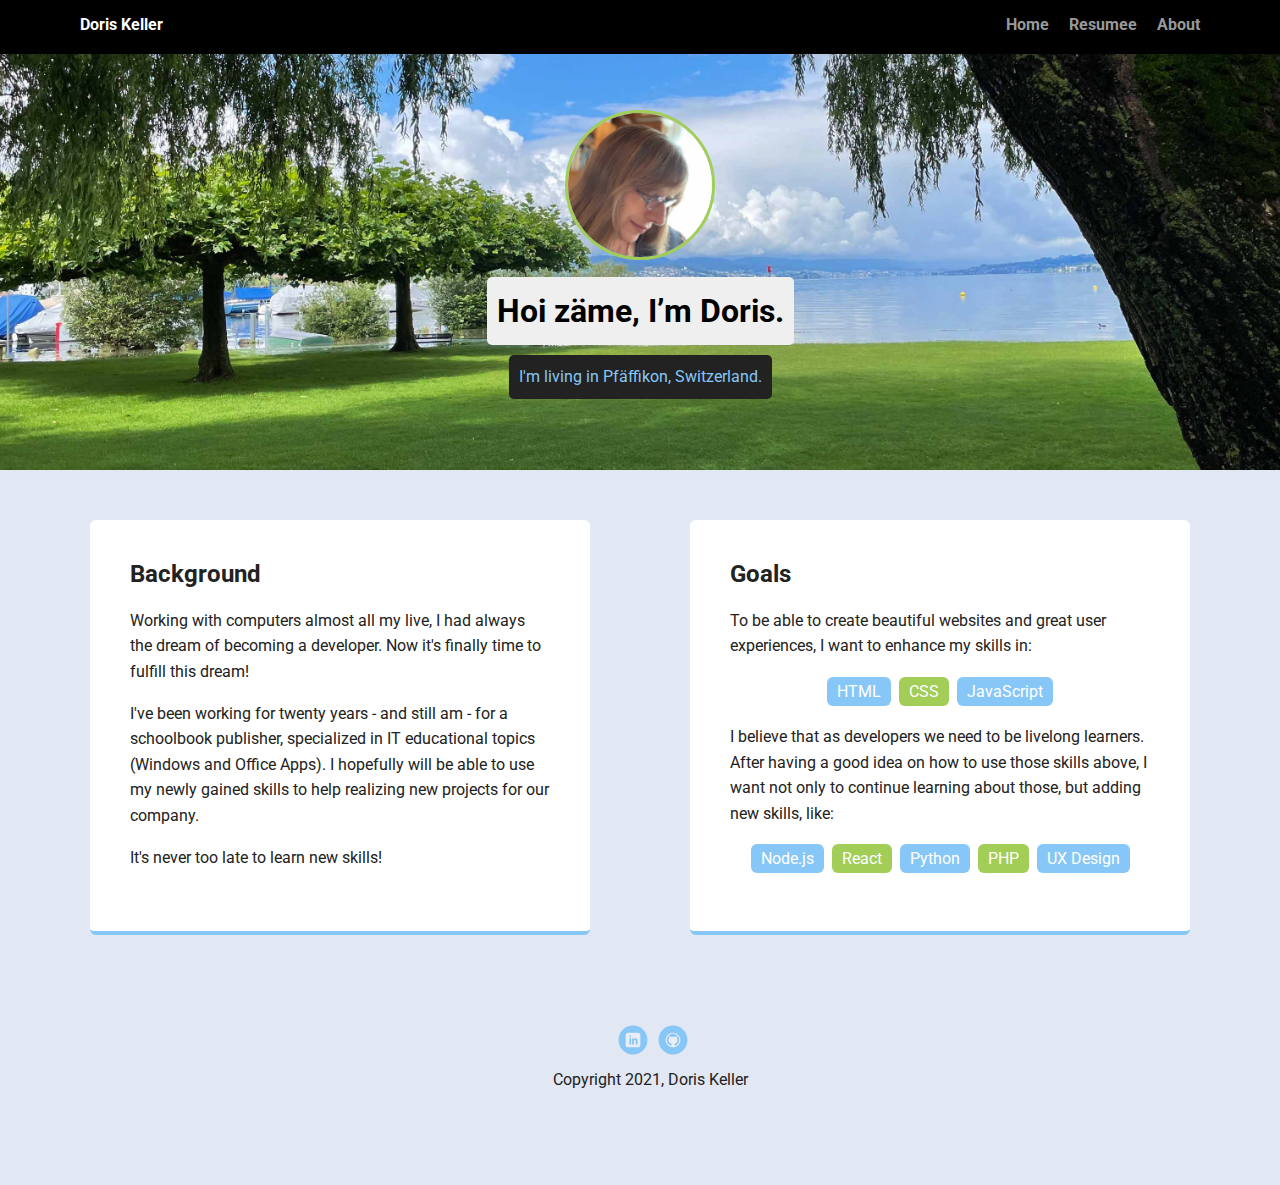
<file: index.html>
<!doctype html>
<html lang="en">
<head>
  <meta charset="utf-8">
  <title>Doris Keller's Profile</title>
  <meta name="viewport" content="width=device-width, initial-scale=1.0">
  <link rel="stylesheet" href="styles.css">
  <link href="https://fonts.googleapis.com/css?family=Muli%7CRoboto:400,300,500,700,900" rel="stylesheet"></head>
  <body>

    <nav class="main-nav">
        <ul class="nav">
          <li class="name">Doris Keller</li>
          <li><a href="index.html">Home</a></li>
          <li><a href="resumee.html">Resumee</a></li>
          <li><a href="about.html">About</a></li>
        </ul>
      </nav>

    <header>
      <img src="images/portraitdk.jpg" alt="Portrait of Doris Keller" class="profile-image">
      <h1 class="tag name">Hoi zäme, I’m Doris.</h1>
      <p class="tag location">I'm living in Pfäffikon, Switzerland.</p>
    </header>

    <main class="flex">
      <article class="card">
        <h2>Background</h2>
        <p>Working with computers almost all my live, I had always the dream of becoming a developer. Now it's finally time to fulfill this dream!</p>
        <p>I've been working for twenty years - and still am - for a schoolbook publisher, specialized in IT educational topics (Windows and Office Apps). I hopefully will be able to use my newly gained skills to help realizing new projects for our company.</p>
        <p>It's never too late to learn new skills!</p>
      </article> 

      <article class="card">
        <h2>Goals</h2>
        <p>To be able to create beautiful websites and great user experiences, I want to enhance my skills in:</p>
        <ul class="skills">
          <li>HTML</li>
          <li>CSS</li>
          <li>JavaScript</li>
        </ul>
        <p>I believe that as developers we need to be livelong learners. After having a good idea on how to use those skills above, I want not only to continue learning about those, but adding new skills, like:</p>
        <ul class="skills">
          <li>Node.js</li>
          <li>React</li>
          <li>Python</li>
          <li>PHP</li>
          <li>UX Design</li>
        </ul>
      </article> 

    </main>
    <footer>
      <ul>
        <li><a href="https://www.linkedin.com/in/doris-keller-59494b194" class="social linkedin" target="_blank">LinkedIn</a></li>
        <li><a href="https://github.com/DoKe65" class="social github" target="_blank">Github</a></li>
      </ul>
      <p class="copyright">Copyright 2021, Doris Keller</p>
    </footer>
  </body>
  </html>
</file>
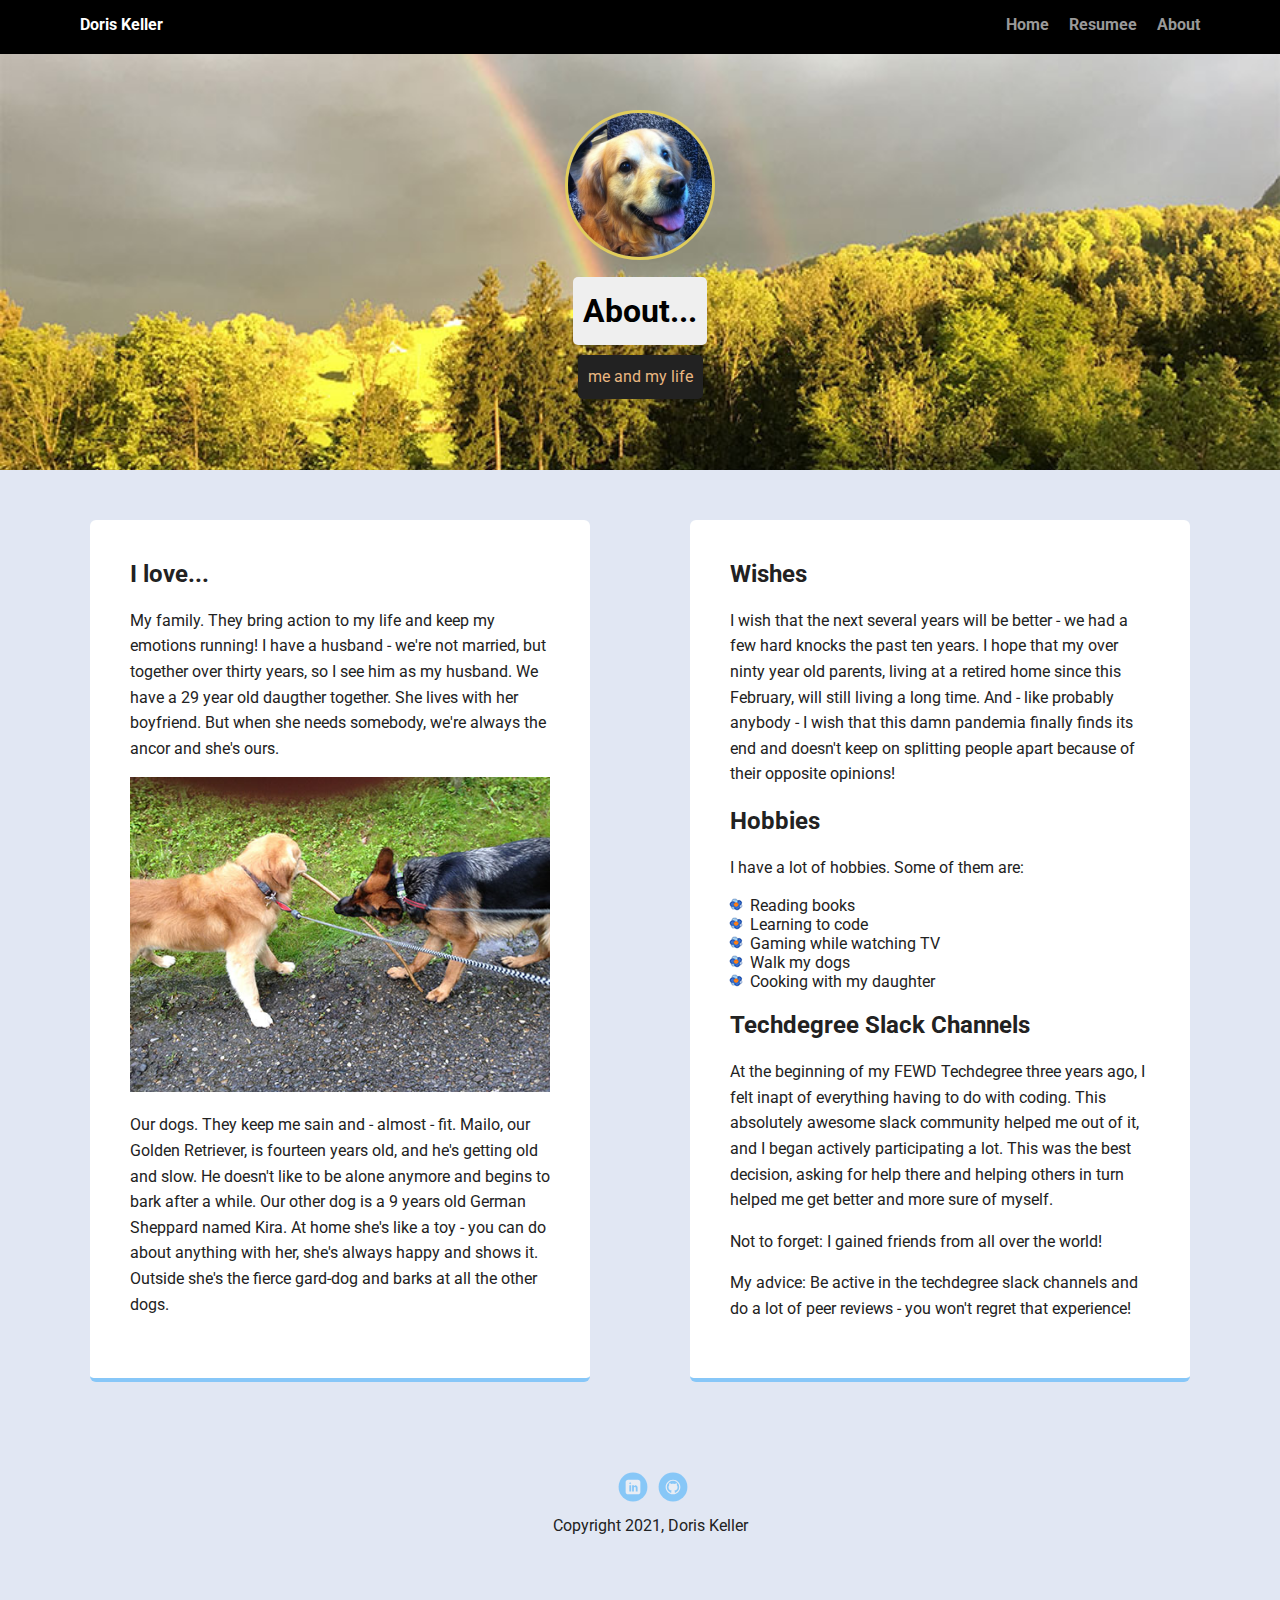
<file: about.html>
<!doctype html>
<html lang="en">
<head>
  <meta charset="utf-8">
  <title>Doris Keller's Profile</title>
  <meta name="viewport" content="width=device-width, initial-scale=1.0">
  <link rel="stylesheet" href="styles.css">
  <link href="https://fonts.googleapis.com/css?family=Muli%7CRoboto:400,300,500,700,900" rel="stylesheet"></head>
  <body>

    <nav class="main-nav">
        <ul class="nav">
          <li class="name">Doris Keller</li>
          <li><a href="index.html">Home</a></li>
          <li><a href="resumee.html">Resumee</a></li>
          <li><a href="about.html">About</a></li>
        </ul>
      </nav>

    <header class="about">
      <img src="images/myDog.jpg" alt="One of my beloved dogs" class="profile-image about">
      <h1 class="tag name">About...</h1>
      <p class="tag location">me and my life</p>
    </header>

    <main class="flex">
      <article class="card">
        <h2>I love...</h2>
        <p>My family. They bring action to my life and keep my emotions running! I have a husband - we're not married, but together over thirty years, so I see him as my husband. We have a 29 year old daugther together. She lives with her boyfriend. But when she needs somebody, we're always the ancor and she's ours.</p>
        <img src="images/dogwalk.jpg" alt="Playing dogs" class="card-image">
        <p>Our dogs. They keep me sain and - almost - fit. Mailo, our Golden Retriever, is fourteen years old, and he's getting old and slow. He doesn't like to be alone anymore and begins to bark after a while. Our other dog is a 9 years old German Sheppard named Kira. At home she's like a toy - you can do about anything with her, she's always happy and shows it. Outside she's the fierce gard-dog and barks at all the other dogs.</p>
      </article>  
      <article class="card">
        <h2>Wishes</h2>
        <p>I wish that the next several years will be better - we had a few hard knocks the past ten years. I hope that my over ninty year old parents, living at a retired home since this February, will still living a long time. And - like probably anybody - I wish that this damn pandemia finally finds its end and doesn't keep on splitting people apart because of their opposite opinions!</p>
        <h2>Hobbies</h2>
        <p>I have a lot of hobbies. Some of them are:</p>
        <ul class="hobbies">
          <li>Reading books</li>
          <li>Learning to code</li>
          <li>Gaming while watching TV</li>
          <li>Walk my dogs</li>
          <li>Cooking with my daughter</li>
        </ul>
        <h2>Techdegree Slack Channels</h2>
        <p>At the beginning of my FEWD Techdegree three years ago, I felt inapt of everything having to do with coding. This absolutely awesome slack community helped me out of it, and I began actively participating a lot. This was the best decision, asking for help there and helping others in turn helped me get better and more sure of myself.
        </p>
        <p>Not to forget: I gained friends from all over the world!</p>
        <p>My advice: Be active in the techdegree slack channels and do a lot of peer reviews - you won't regret that experience!</p>
      </article>
    </main>
    <footer>
      <ul>
        <li><a href="https://www.linkedin.com/in/doris-keller-59494b194" class="social linkedin" target="_blank">LinkedIn</a></li>
        <li><a href="https://github.com/DoKe65" class="social github" target="_blank">Github</a></li>
      </ul>
      <p class="copyright">Copyright 2021, Doris Keller</p>
    </footer>
  </body>
  </html>
</file>
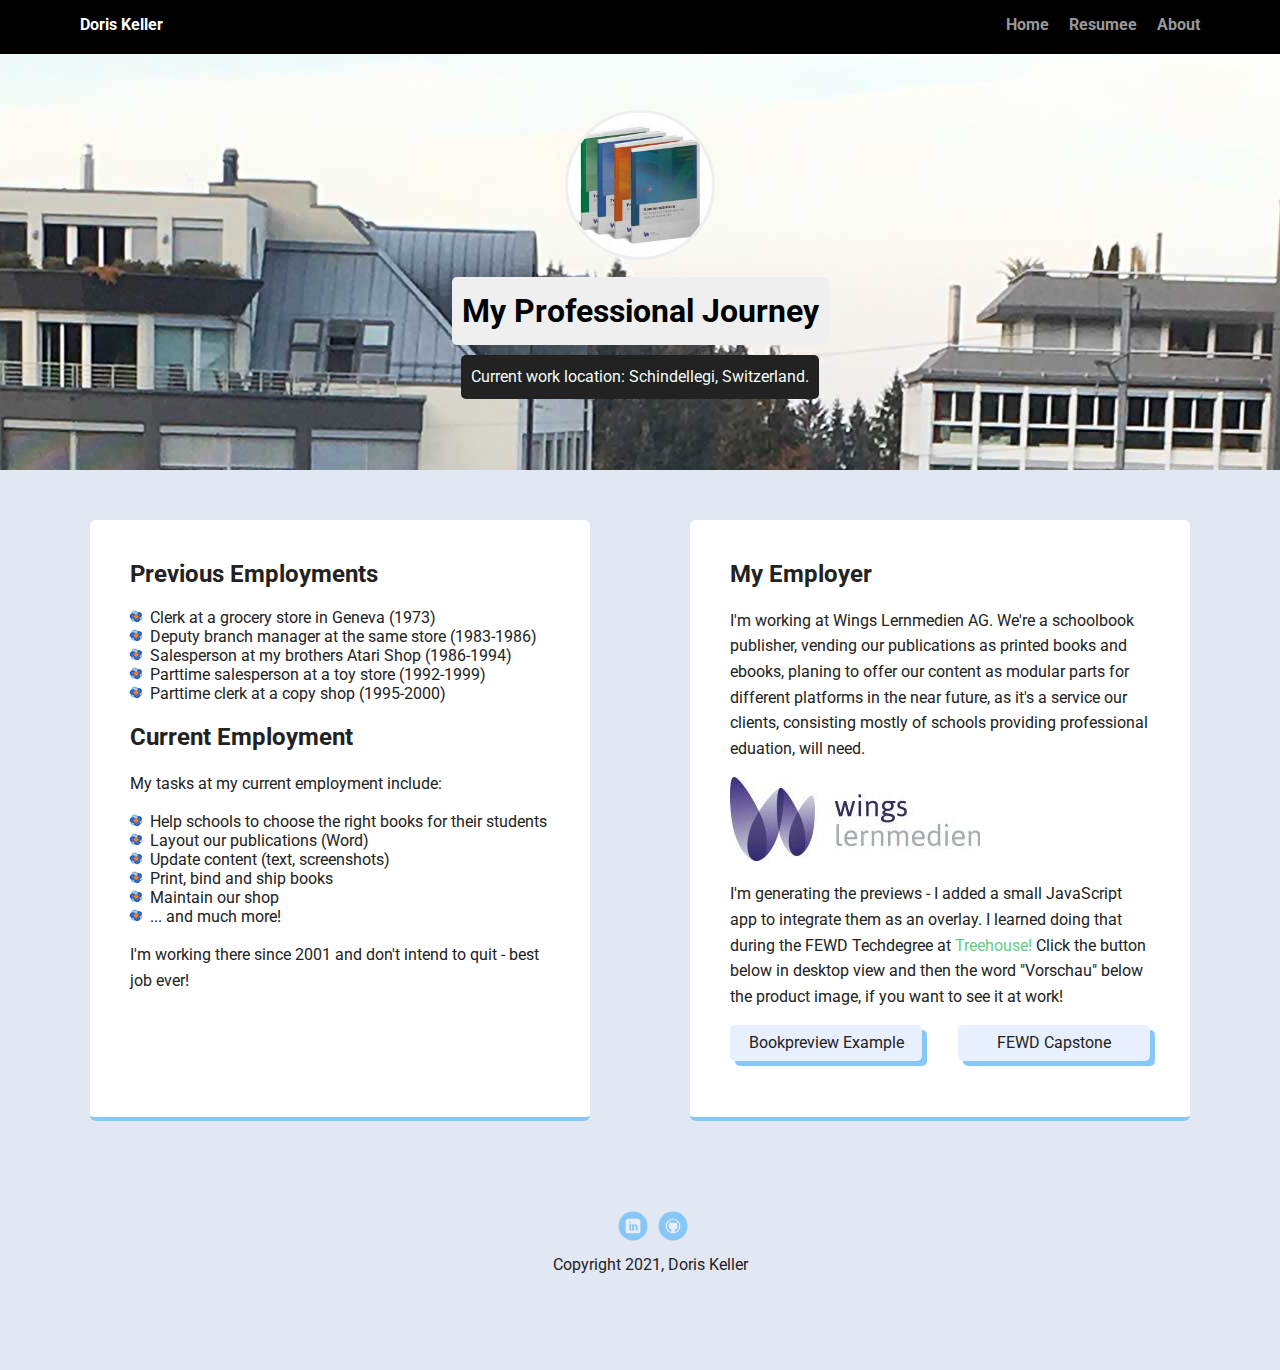
<file: resumee.html>
<!doctype html>
<html lang="en">
<head>
  <meta charset="utf-8">
  <title>Doris Keller's Profile</title>
  <meta name="viewport" content="width=device-width, initial-scale=1.0">
  <link rel="stylesheet" href="styles.css">
  <link href="https://fonts.googleapis.com/css?family=Muli%7CRoboto:400,300,500,700,900" rel="stylesheet"></head>
  <body>

    <nav class="main-nav">
        <ul class="nav">
          <li class="name">Doris Keller</li>
          <li><a href="index.html">Home</a></li>
          <li><a href="resumee.html">Resumee</a></li>
          <li><a href="about.html">About</a></li>
        </ul>
      </nav>

    <header class="resumee">
      <img src="images/books.jpg" alt="Image of a set of books by Wings Lernmedien AG" class="profile-image">
      <h1 class="tag name">My Professional Journey</h1>
      <p class="tag location">Current work location: Schindellegi, Switzerland.</p>
    </header>

    <main class="flex">
      <article class="card">
        <h2>Previous Employments</h2>
        <ul class="work">
          <li>Clerk at a grocery store in Geneva (1973)</li>
          <li>Deputy branch manager at the same store (1983-1986)</li>
          <li>Salesperson at my brothers Atari Shop (1986-1994)</li>
          <li>Parttime salesperson at a toy store (1992-1999)</li>
          <li>Parttime clerk at a copy shop (1995-2000)</li>
        </ul>
        <h2>Current Employment</h2>
        <p>My tasks at my current employment include:</p>
        <ul class=work>
          <li>Help schools to choose the right books for their students</li>
          <li>Layout our publications (Word)</li>
          <li>Update content (text, screenshots)</li>
          <li>Print, bind and ship books</li>
          <li>Maintain our shop</li>
          <li>... and much more!</li>
        </ul>
        <p>I'm working there since 2001 and don't intend to quit - best job ever!</p>
      </article> 

      <article class="card">
        <h2>My Employer</h2>
        <p>I'm working at Wings Lernmedien AG. We're a schoolbook publisher, vending our publications as printed books and ebooks, planing to offer our content as modular parts for different platforms in the near future, as it's a service our clients, consisting mostly of schools providing professional eduation, will need.</p>
        <a href="https://www.wings.ch" target="blank"><img src="images/wings-logo.jpeg" alt="Wings Lernmedien AG Logo"></a>
        <p>I'm generating the previews - I added a small JavaScript app to integrate them as an overlay. I learned doing that during the FEWD Techdegree at <span class="th">Treehouse!</span> Click the button below in desktop view and then the word "Vorschau" below the product image, if you want to see it at work!</p>
        <div class="flex btns">
          <div class="btn"><a href="https://www.wings.ch/pc-einsatz" target="_blank">Bookpreview Example</a></div>
          <div class="btn"><a href="https://www.domarati.com" target="_blank">FEWD Capstone</a></div>
        </div>
      </article>
       

    </main>
    <footer>
      <ul>
        <li><a href="https://www.linkedin.com/in/doris-keller-59494b194" class="social linkedin" target="_blank">LinkedIn</a></li>
        <li><a href="https://github.com/DoKe65" class="social github" target="_blank">Github</a></li>
      </ul>
      <p class="copyright">Copyright 2021, Doris Keller</p>
    </footer>
  </body>
  </html>
</file>
<file: styles.css>
/* Global Layout Set-up */
* { 
  box-sizing: border-box;
}
  
body {
  margin: 0;
  padding: 0;
  text-align: center;
  font-family: 'Roboto', sans-serif;
  color: #222;
  background: #c9d4ea8f;
}
/* Link Styles */

a {
  text-decoration: none;
  color: #999;
}
a:hover {
  color: #6633ff;
}

/* Element Styles */

img {
  max-width: 100%;
}

/* Section Styles */

.main-nav {
  width: 100%;
  background: black;
  min-height: 30px;
  padding: 10px;
  position: fixed;
  text-align: center;
}
.nav {
  display: flex;
  justify-content: space-around;
  font-weight: 700;
  list-style-type: none;
  margin: 0 auto;
  padding: 0;
}

.nav .name {
    display: block;
    margin-right: auto;
    color: white;
}
.nav li {
  padding: 5px 10px 10px 10px;
}
.nav a {
  transition: all .5s;
}
.nav a:hover {
  color: white
}

header {
  text-align: center;
  background: url('images/lakeside.jpg') no-repeat center center ;
  background-size: cover;
  overflow: hidden;
  padding-top: 60px;
  line-height: 1.5;
}

.resumee {
  background: url('images/schindellegi.jpg') no-repeat top center ;
}

.about {
  background: url('images/viewFromHome.jpg') no-repeat center center ;
  background-size: cover;
}

header .profile-image {
  margin-top: 50px;
  width: 150px;
  height: 150px;
  border-radius: 50%;
  border: 3px solid #a2cd57;
  transition: all .5s;
}

.resumee .profile-image {
  border-color: #efefef;
}

.about .profile-image {
  border-color: #e1cd5c;
}

header .profile-image:hover {
  transform: scale(1.5) rotate(10deg);
  border-radius: 15%;
}

.resumee .profile-image:hover {
  border-color: #5a5d57;
}

.tag {
  background-color: #efefef;
  color: black;
  padding: 10px;
  border-radius: 5px;
  display: table;
  margin: 10px auto;
} 
.location {
  background-color: #222;
  color: #87c7f8;
}

.resumee .location {
  color: #f4fdfa;
}

.about .location {
  color: #e9b781;
}

.card {
  margin: 30px;
  padding: 20px 40px 40px;
  max-width: 500px;
  text-align: left;
  background: #fff;
  border-bottom: 4px solid #87c7f8;
  border-radius: 6px;
  transition: all .5s;
}
.card:hover {
  border-bottom: 4px solid #a2cd57
}

ul.skills {
  padding: 0;
  text-align: center;
}

.skills li {
  border-radius: 6px;
  display: inline-block;
  background: #a2cd57;
  color: white;
  padding: 5px 10px;
  margin: 2px;
}

.skills li:nth-child(odd) {
  background: #87c7f8;
}

ul.work {
  list-style-image: url('images/flower.png');
  margin-left: -20px;
}

ul.hobbies {
  list-style-image: url('images/flower.png');
  margin-left: -20px;
}

.th {
  color: #5fcf80;
}

.btns {
  display: flex;
  flex-direction: column;
}


.btn {
  padding-top: 0.5em;
  text-align: center;
  height: 2.2em;
  min-width: 12em;
  border-radius: 5px;
  background-color: #e8efff;
  border: none;
  box-shadow: 5px 5px #87c7f8;
  margin-bottom: 1em;
}

.btn:hover {
  background-color: #e5f5ca;
  box-shadow: 5px 5px #a2cd57;
}

.btn a {
  color: #222;
  padding: 2em 1em;
}

.btn a:hover {
  color: #404e26;
  font-weight: 600;
}

footer {
  width: 100%;
  min-height: 30px;
  padding: 20px 0 40px 20px;
}

footer .copyright {
  top: -8px;
  font-size: .75em;
}

footer ul {
  list-style-type: none;
  margin: 0;
  padding: 0;
}

footer ul li {
  display: inline-block;
}

a.social {
  display: inline-block;
  text-indent: -9999px;
  margin-left: 5px;
  width: 30px;
  height: 30px;
  background-size: 30px 30px;
  opacity: .4;
  transition: all .5s;
}
a.twitter {
  background-image: url(images/twitter.svg);
}
a.linkedin {
  background-image: url(images/linkedin.svg);
}
a.github {
  background-image: url(images/github.svg);
}
a.social:hover {
  opacity: 1;
}
.clearfix {
  clear: both;
}

/* Styles for larger screens */
@media screen and (min-width: 720px) {
  
  .flex {
      display: -ms-flexbox;      /* TWEENER - IE 10 */
      display: flex; 
      max-width: 1200px;
      -ms-flex-pack: distribute;
      justify-content: space-around;
      margin: 0 auto;
  }

  button {
    margin-bottom: 0;
  }

  header {
    min-height: 470px;
  }

  .nav {
    max-width: 1200px;
    padding: 0 30px;
  }

  .btns {
    flex-direction: row;
    justify-content: space-between;
  }

  main {
    padding-top: 20px;
  }

  main p {
    line-height: 1.6em;
  }

  footer {
    font-size: 1.3em;
    max-width: 1200px;
    margin: 40px auto;
  }

}
</file>
